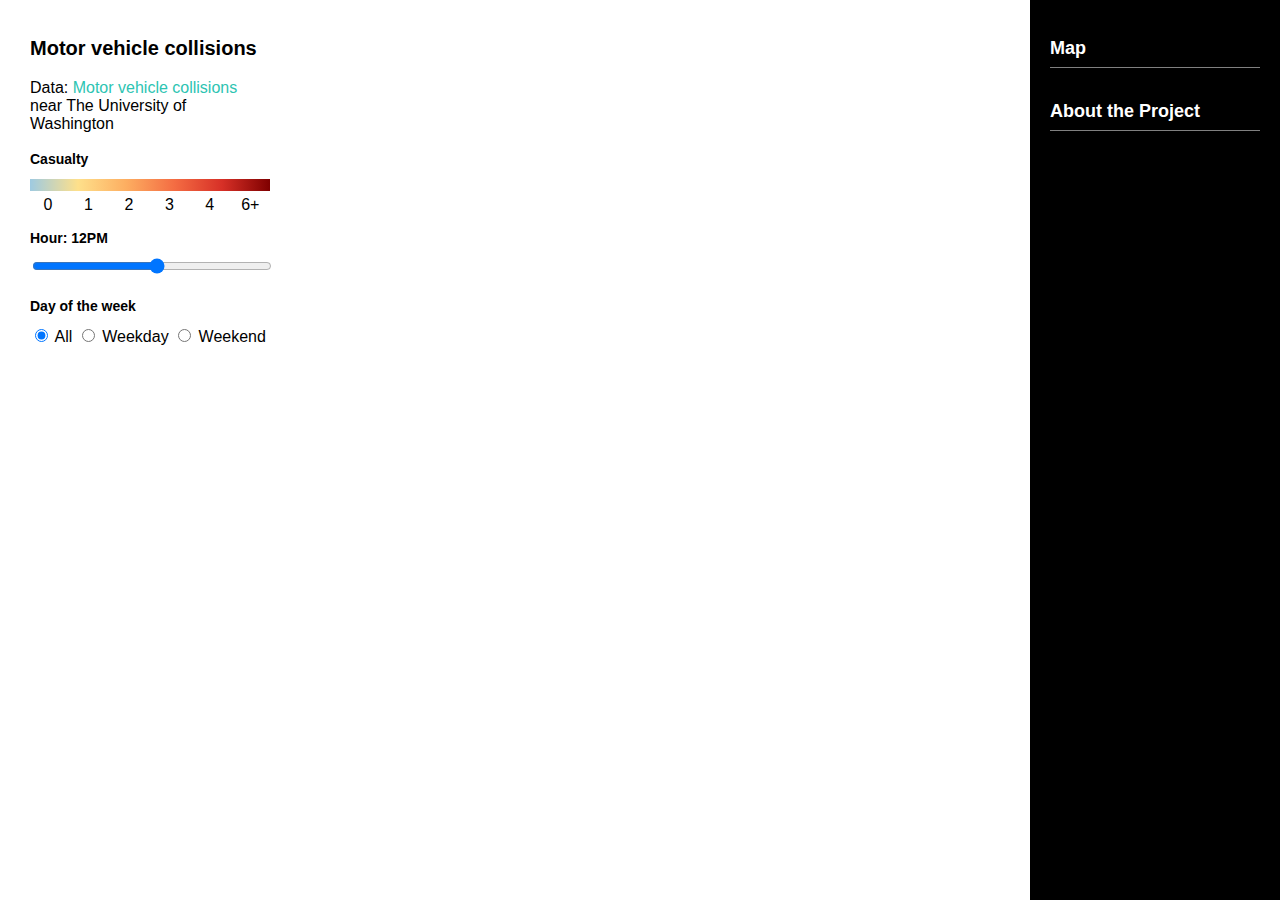
<file: index.html>
<!DOCTYPE html>
<html lang="en-US">
 <head>
    <meta charset="utf-8">
    <title>Commuter Collisions Near UW</title>
    <meta name="viewport" content="initial-scale=1,maximum-scale=1,user-scalable=no">
    <script src="https://api.mapbox.com/mapbox-gl-js/v2.5.0/mapbox-gl.js"></script>
    <link href="https://api.mapbox.com/mapbox-gl-js/v2.5.0/mapbox-gl.css" rel="stylesheet">
    <link rel="stylesheet" href="css/main.css">
    <link rel="icon" type="image/png" href="img/favicon.png">
 </head>
 <body>

    <main id="container">
        <div id="map"></div>
        <div id="console">
        <h1>Motor vehicle collisions</h1>
        <p>
            Data:
            <a
            href="https://data-seattlecitygis.opendata.arcgis.com/datasets/SeattleCityGIS::sdot-collisions-all-years"
            >Motor vehicle collisions
            </a>
            near The University of Washington
        </p>

        <div class="session">
            <h2>Casualty</h2>
            <div class="row colors"></div>
            <div class="row labels">
                <div class="label">0</div>
                <div class="label">1</div>
                <div class="label">2</div>
                <div class="label">3</div>
                <div class="label">4</div>
                <div class="label">6+</div>
            </div>
        </div>
        <div class="session" id="sliderbar">
            <h2>Hour: <label id="active-hour">12PM</label></h2>
            <input
                id="slider"
                class="row"
                type="range"
                min="0"
                max="23"
                step="1"
                value="12"
            />
            </div>
        <div class="session">
            <h2>Day of the week</h2>
            <div class="row" id="filters">
                <input id="all" type="radio" name="toggle" value="all" checked="checked" />
                <label for="all">All</label>
                <input id="weekday" type="radio" name="toggle" value="weekday" />
                <label for="weekday">Weekday</label>
                <input id="weekend" type="radio" name="toggle" value="weekend" />
                <label for="weekend">Weekend</label>
            </div>
        </div>
    </main>
        <div id="sidebar-right">
        <ul>
            <li><a href="index.html">Map</a></li>
            <li><a href="about.html">About the Project</a></li>
        </ul>
        </div>
    <script src="js/main.js"></script>

 </body>
</html>
</file>
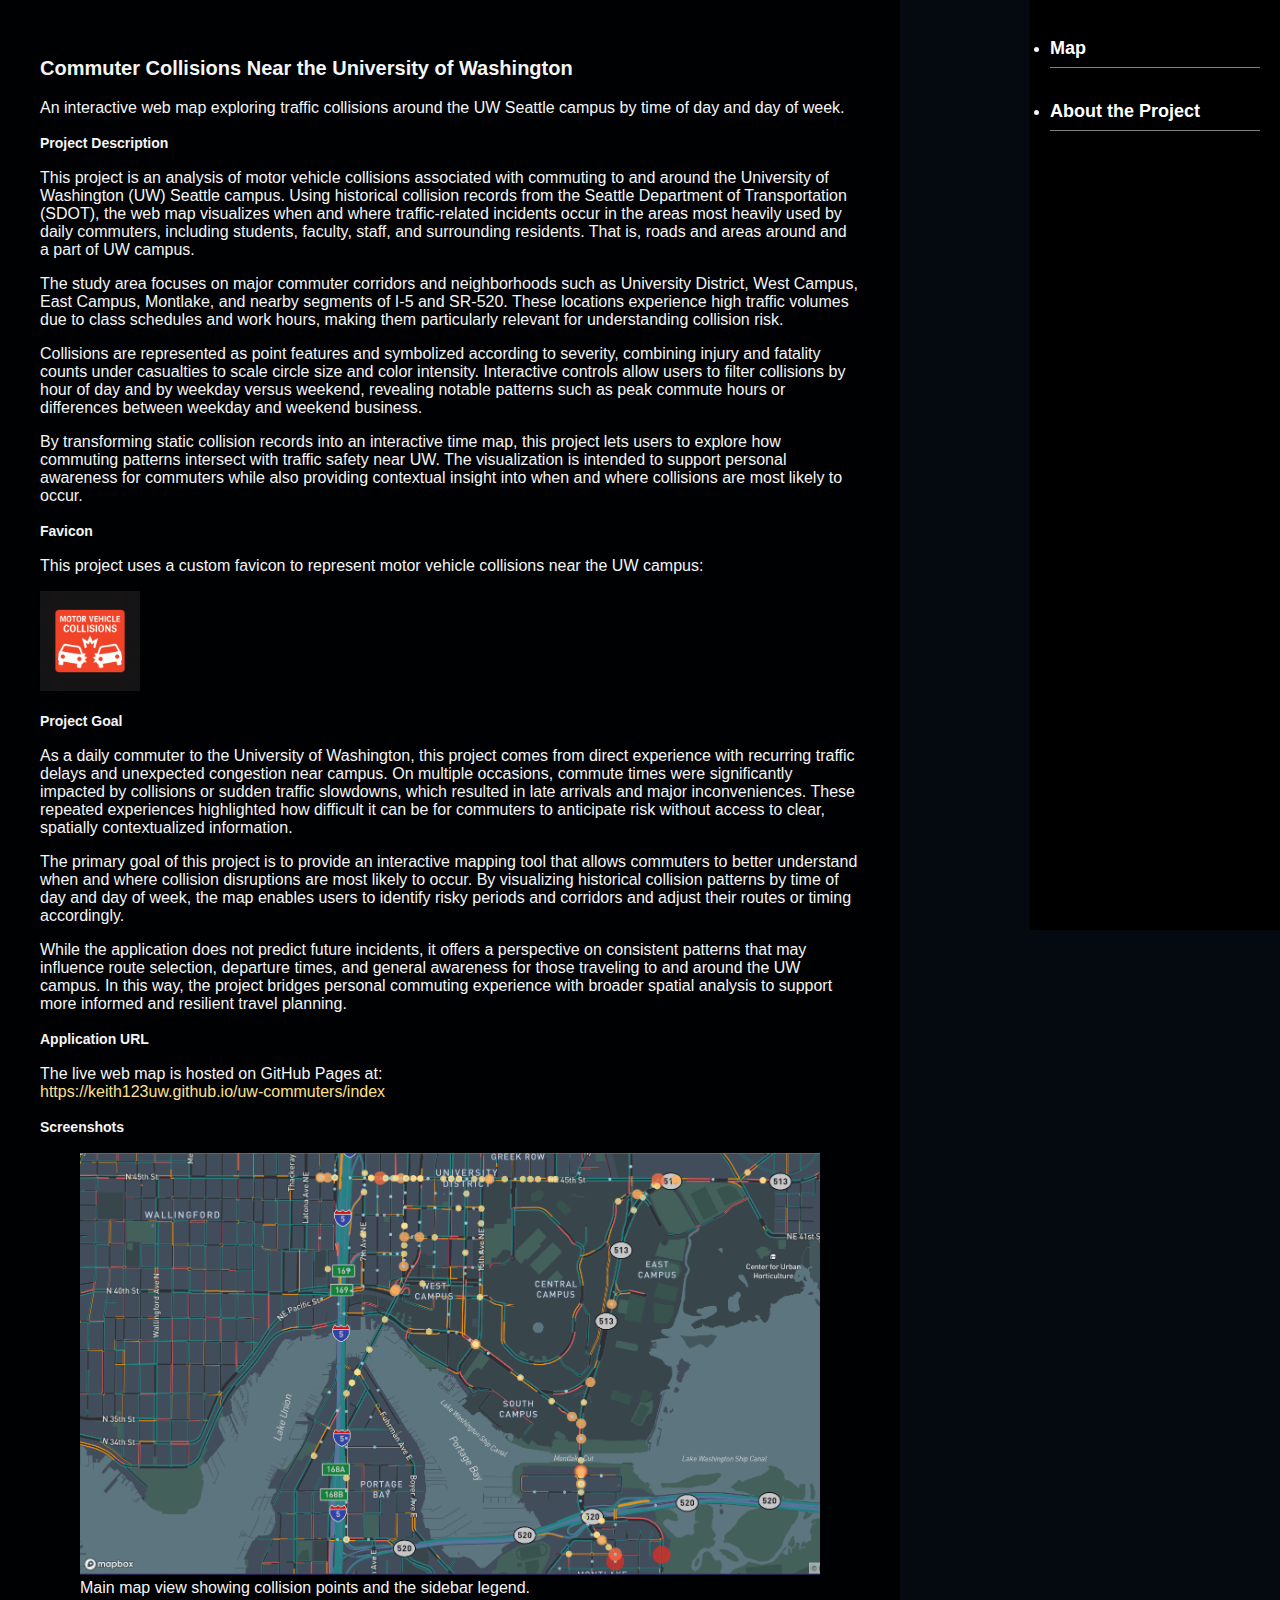
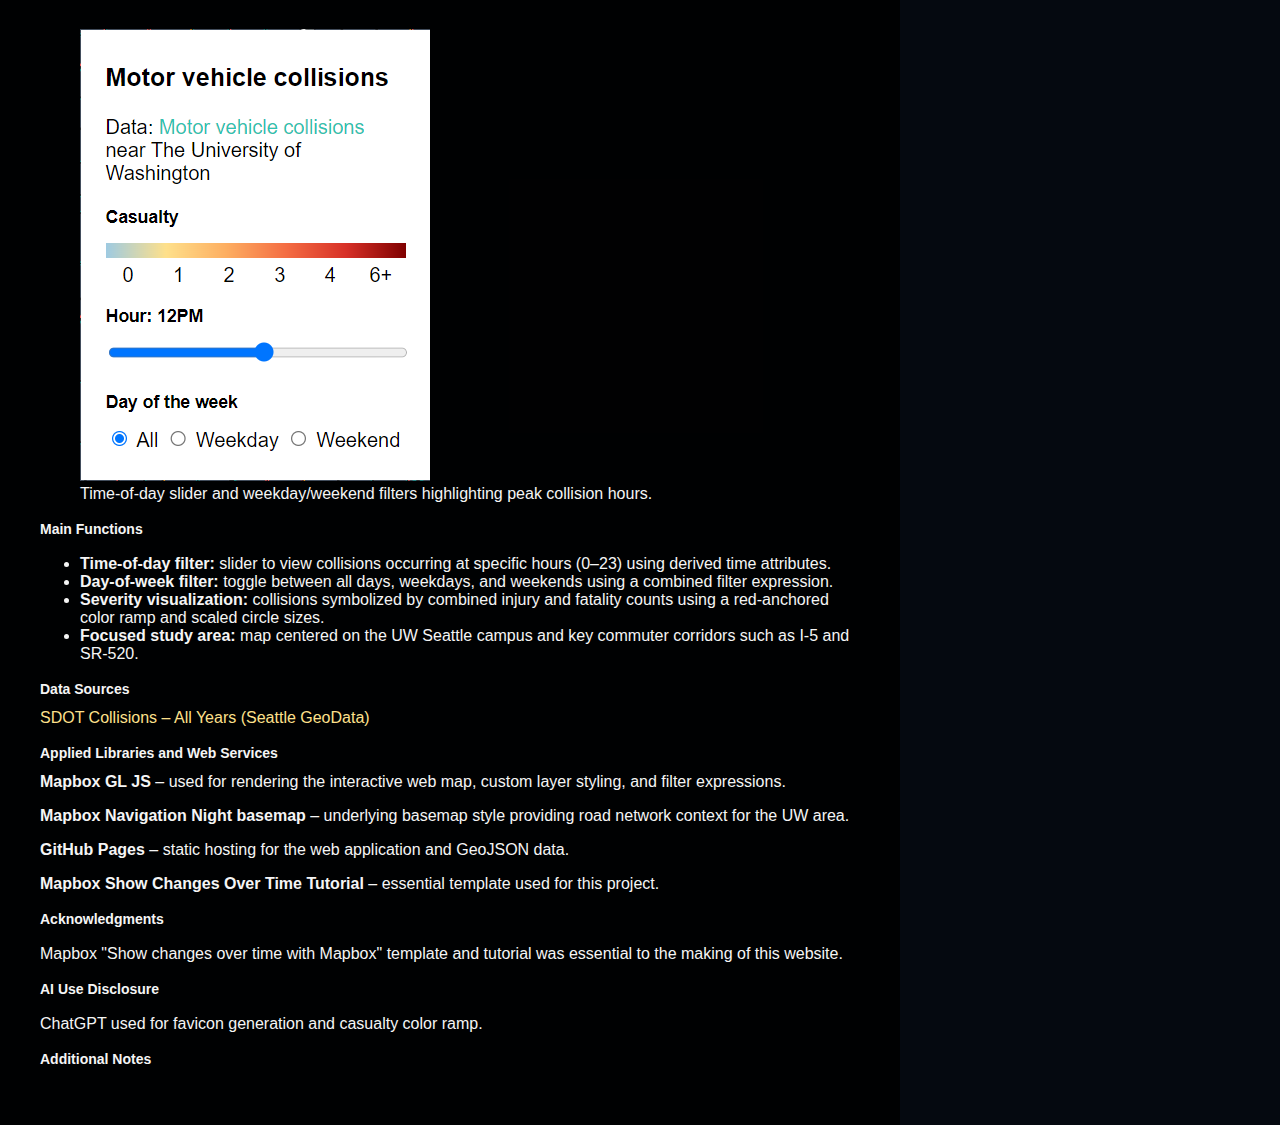
<file: about.html>
<!DOCTYPE html>
<html lang="en-US">
<head>
    <meta charset="utf-8">
    <title>Commuter Collisions Near UW: About</title>
    <meta name="viewport" content="initial-scale=1,maximum-scale=1,user-scalable=no">
    <link rel="stylesheet" href="css/main.css">
    <link rel="icon" type="image/png" href="img/favicon.png">
</head>
<body class="page">

    <main class="page-main">
        <header>
            <h1>Commuter Collisions Near the University of Washington</h1>
            <p class="subtitle">
                An interactive web map exploring traffic collisions around the UW Seattle campus by time of day and day of week.
            </p>
        </header>

        <section id="project-description">
            <h2>Project Description</h2>
            <p>
                This project is an analysis of motor vehicle collisions associated with commuting to and around the University of Washington (UW) Seattle campus. Using historical collision records from the Seattle Department of Transportation (SDOT), the web map visualizes when and where traffic-related incidents occur in the areas most heavily used by daily commuters, including students, faculty, staff, and surrounding residents. That is, roads and areas around and a part of UW campus.
            </p>
            <p>
                The study area focuses on major commuter corridors and neighborhoods such as University District, West Campus, East Campus, Montlake, and nearby segments of I-5 and SR-520. These locations experience high traffic volumes due to class schedules and work hours, making them particularly relevant for understanding collision risk.
            </p>
            <p>
                Collisions are represented as point features and symbolized according to severity, combining injury and fatality counts under casualties to scale circle size and color intensity. Interactive controls allow users to filter collisions by hour of day and by weekday versus weekend, revealing notable patterns such as peak commute hours or differences between weekday and weekend business.
            </p>
            <p>
                By transforming static collision records into an interactive time map, this project lets users to explore how commuting patterns intersect with traffic safety near UW. The visualization is intended to support personal awareness for commuters while also providing contextual insight into when and where collisions are most likely to occur.
            </p>
        </section>

        <section id="favicon">
            <h2>Favicon</h2>
            <p>
                This project uses a custom favicon to represent motor vehicle collisions near the UW campus:
            </p>
            <p>
                <img src="img/favicon.png" alt="Commuter Collisions favicon" width="100" height="100">
            </p>
        </section>

        <section id="project-goal">
            <h2>Project Goal</h2>
            <p>
                As a daily commuter to the University of Washington, this project comes from direct experience with recurring traffic delays and unexpected congestion near campus. On multiple occasions, commute times were significantly impacted by collisions or sudden traffic slowdowns, which resulted in late arrivals and major inconveniences. These repeated experiences highlighted how difficult it can be for commuters to anticipate risk without access to clear, spatially contextualized information.
            </p>

            <p>
                The primary goal of this project is to provide an interactive mapping tool that allows commuters to better understand when and where collision disruptions are most likely to occur. By visualizing historical collision patterns by time of day and day of week, the map enables users to identify risky periods and corridors and adjust their routes or timing accordingly.
            </p>

            <p>
                While the application does not predict future incidents, it offers a perspective on consistent patterns that may influence route selection, departure times, and general awareness for those traveling to and around the UW campus. In this way, the project bridges personal commuting experience with broader spatial analysis to support more informed and resilient travel planning.
            </p>
        </section>

        <section id="application-url">
            <h2>Application URL</h2>
            <p>
                The live web map is hosted on GitHub Pages at:<br>
                <a href="https://keith123uw.github.io/uw-commuters/index">
                    https://keith123uw.github.io/uw-commuters/index
                </a>
            </p>
        </section>

        <section id="screenshots">
            <h2>Screenshots</h2>
            <figure>
                <img src="img/map.png" alt="Main collision map interface" style="max-width:100%;">
                <figcaption>Main map view showing collision points and the sidebar legend.</figcaption>
            </figure>
            <figure>
                <img src="img/legend.png" alt="Time and day filters in use" style="max-width:100%; margin-top:16px;">
                <figcaption>Time-of-day slider and weekday/weekend filters highlighting peak collision hours.</figcaption>
            </figure>
        </section>

        <section id="main-functions">
            <h2>Main Functions</h2>
            <ul>
                <li>
                    <strong>Time-of-day filter:</strong> slider to view collisions occurring at specific hours (0–23) using derived time attributes.
                </li>
                <li>
                    <strong>Day-of-week filter:</strong> toggle between all days, weekdays, and weekends using a combined filter expression.
                </li>
                <li>
                    <strong>Severity visualization:</strong> collisions symbolized by combined injury and fatality counts using a red-anchored color ramp and scaled circle sizes.
                </li>
                <li>
                    <strong>Focused study area:</strong> map centered on the UW Seattle campus and key commuter corridors such as I-5 and SR-520.
                </li>
            </ul>
        </section>

        <section id="data-sources">
            <h2>Data Sources</h2>
            <ul class="dataset-list">
                <li>
                    <a href="https://data-seattlecitygis.opendata.arcgis.com/datasets/SeattleCityGIS::sdot-collisions-all-years"
                       target="_blank">
                        SDOT Collisions – All Years (Seattle GeoData)
                    </a>
                </li>
            </ul>
        </section>

        <section id="libraries-services">
            <h2>Applied Libraries and Web Services</h2>
            <ul class="dataset-list">
                <li>
                    <strong>Mapbox GL JS</strong> – used for rendering the interactive web map, custom layer styling, and filter expressions.
                </li>
                <li>
                    <strong>Mapbox Navigation Night basemap</strong> – underlying basemap style providing road network context for the UW area.
                </li>
                <li>
                    <strong>GitHub Pages</strong> – static hosting for the web application and GeoJSON data.
                </li>
                <li>
                    <strong>Mapbox Show Changes Over Time Tutorial</strong> – essential template used for this project.
                </li>
            </ul>
        </section>

        <section id="acknowledgments">
            <h2>Acknowledgments</h2>
            <p>
                Mapbox "Show changes over time with Mapbox" template and tutorial was essential to the making of this website.
            </p>
        </section>

        <section id="ai-use">
            <h2>AI Use Disclosure</h2>
            <p>
                ChatGPT used for favicon generation and casualty color ramp.
            </p>
        </section>

        <section id="other-notes">
            <h2>Additional Notes</h2>
            <p>
            </p>
        </section>
    </main>

    <div id="sidebar-right">
        <ul>
            <li><a href="index.html">Map</a></li>
            <li><a href="about.html">About the Project</a></li>
        </ul>
    </div>

</body>
</html>
</file>
<file: css/main.css>
#container {
    position: relative;
    width: 100%;
    height: 100vh;
    overflow: hidden;
}

#map {
    position: absolute;
    top: 0;
    left: 0;
    width: 100%;
    height: 100%;
    z-index: 1;
}

#console {
  position: absolute;
  width: 240px;
  margin: 10px;
  padding: 10px 20px;
  background-color: white;
  z-index: 2;
}

.session {
  margin-bottom: 20px;
}

.row {
  height: 12px;
  width: 100%;
}

.colors {
  background: linear-gradient(
    to right,
    #9ECAE1,
    #FEE08B,
    #FDAE61,
    #F46D43,
    #D73027,
    #7F0000
  );
  margin-bottom: 5px;
}

.label {
  width: 15%;
  display: inline-block;
  text-align: center;
}

body {
  margin: 0;
  padding: 0;
  font-family: 'Helvetica Neue', Helvetica, Arial, sans-serif;
}

h1 {
  font-size: 20px;
  line-height: 30px;
}

h2 {
  font-size: 14px;
  line-height: 20px;
  margin-bottom: 10px;
}

a {
  text-decoration: none;
  color: #2dc4b2;
}

#sidebar-right {
    position: fixed;
    top: 0;
    right: 0;
    width: 250px;
    height: 100%;
    background-color: black;
    padding-top: 30px;
    z-index: 2;
}

#sidebar-right ul {
    margin: 0;
    padding: 0 20px;
}

#sidebar-right ul li {
    margin-bottom: 25px;
}

#sidebar-right ul li a {
    color: #ffffff;
    font-size: 18px;
    font-weight: 600;
    display: block;
    padding: 8px 0;
    border-bottom: 1px solid gray;
}

#sidebar-right ul li a:hover {
    color: gray;
}

body.page {
    margin: 0;
    padding: 0;
    font-family: 'Helvetica Neue', Helvetica, Arial, sans-serif;
    background-color: #050910;
    color: #f5f5f5;
}

.page-main {
    box-sizing: border-box;
    min-height: 100vh;
    padding: 40px;
    margin-right: 250px;
    max-width: 900px;
    background: rgba(0, 0, 0, 0.85);
}

.page-main a {
    color: #FEE08B;
}

.team-member {
    margin-bottom: 24px;
    padding-bottom: 16px;
    border-bottom: 1px solid rgba(255, 255, 255, 0.15);
}

.team-member .role {
    font-style: italic;
    color: #cccccc;
}

.dataset-list {
    list-style: none;
    margin: 0;
    padding: 0;
}

.dataset-list li {
    margin-bottom: 16px;
}

.dataset-notes {
    margin: 4px 0 0 0;
    font-size: 0.9rem;
    color: #cccccc;
}
</file>
